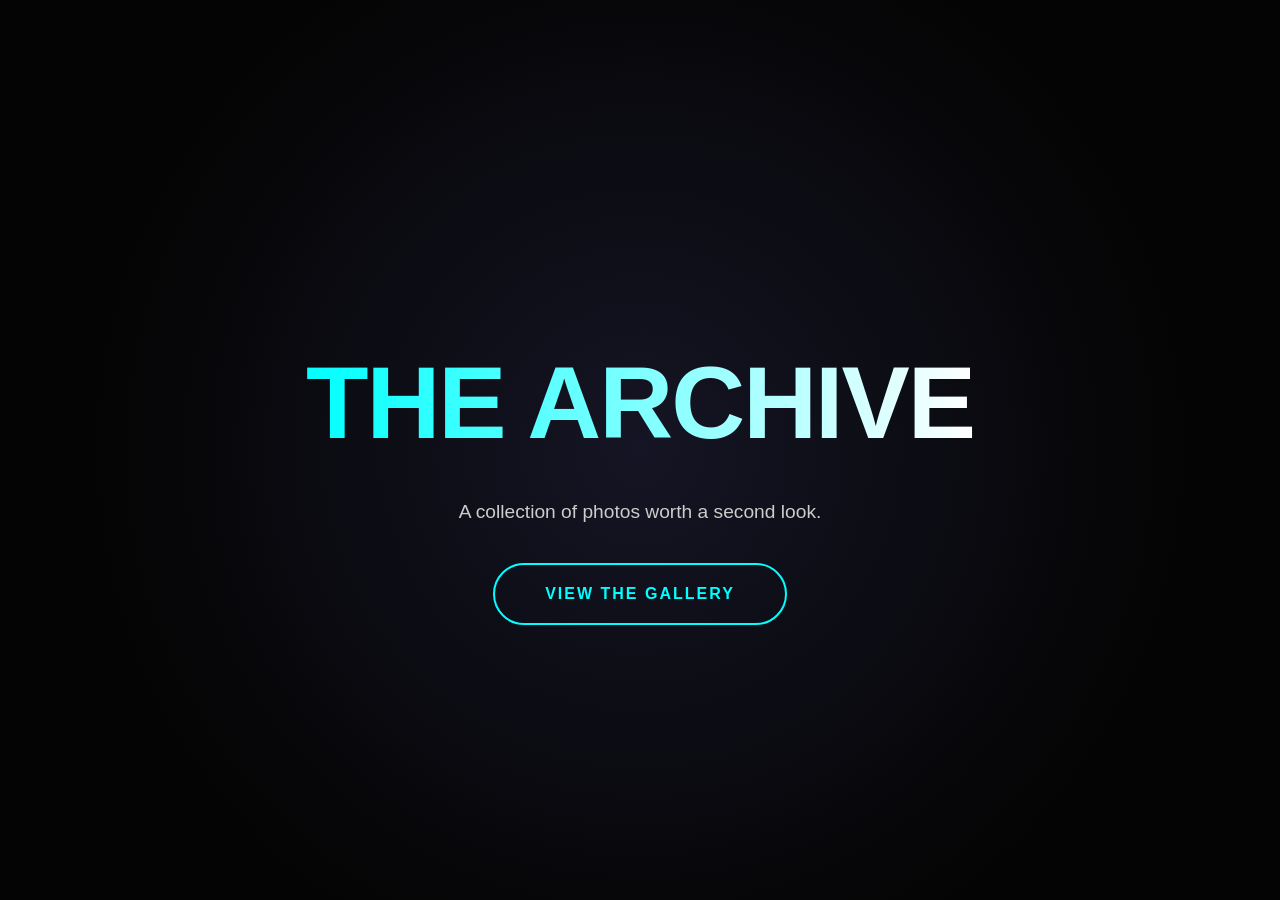
<file: index.html>
<!DOCTYPE html>
<html lang="en">
<head>
    <meta charset="UTF-8">
    <meta name="viewport" content="width=device-width, initial-scale=1.0">
    <title>The Archive</title>
    <meta name="description" content="A neon-styled photo gallery by Addisu Legese Meharu.">
    <meta property="og:title" content="The Archive">
    <meta property="og:description" content="A neon-styled photo gallery.">
    <meta name="theme-color" content="#000000">
    <link rel="icon" href="data:image/svg+xml,%3Csvg xmlns='http://www.w3.org/2000/svg' viewBox='0 0 32 32'%3E%3Crect width='32' height='32' rx='6' fill='%23000'/%3E%3Ccircle cx='16' cy='16' r='7' fill='none' stroke='%2300ffff' stroke-width='3'/%3E%3C/svg%3E">
    <link rel="stylesheet" href="style.css">
</head>
<body class="moving-bg">
    <main class="hero">
        <h1>THE ARCHIVE</h1>
        <p>A collection of photos worth a second look.</p>
        <a href="photos.html" class="btn-neon">View the gallery</a>
    </main>

    <script>
        const images = [
            'https://images.unsplash.com/photo-1550751827-4bd374c3f58b?q=80&w=2000',
            'https://images.unsplash.com/photo-1542281286-9e0a16bb7366?q=80&w=2000',
            'https://images.unsplash.com/photo-1605371924599-2d0365da1ae0?q=80&w=2000',
            'https://images.unsplash.com/photo-1550684848-fac1c5b4e853?q=80&w=2000',
            'https://images.unsplash.com/photo-1451187580459-43490279c0fa?q=80&w=2000'
        ];

        const randomImage = images[Math.floor(Math.random() * images.length)];
        document.body.style.backgroundImage = `url('${randomImage}')`;
    </script>
</body>
</html>
</file>
<file: style.css>
/* --- BASE & GLOBALS --- */
*, *::before, *::after {
    box-sizing: border-box;
}

body, html {
    margin: 0;
    padding: 0;
    min-height: 100vh;
    overflow-x: hidden;
    background: #000;
    color: #fff;
    font-family: 'Segoe UI', sans-serif;
}

/* --- MOVING BACKGROUND --- */
.moving-bg {
    background-repeat: no-repeat;
    background-position: center center;
    background-attachment: fixed;
    background-size: cover;
    animation: drift 20s infinite alternate ease-in-out;
    transition: background 1s ease-in-out;
}

/* --- TYPOGRAPHY & HERO --- */
.hero {
    min-height: 100vh;
    min-height: 100svh;
    display: flex;
    flex-direction: column;
    justify-content: center;
    align-items: center;
    text-align: center;
    background: radial-gradient(circle at center, rgba(26, 26, 46, 0.8) 0%, rgba(5, 5, 5, 0.8) 70%);
    padding: 20px;
}

.hero h1 {
    font-size: clamp(4rem, 8vw, 8rem);
    letter-spacing: -2px;
    margin-bottom: 20px;
    background: linear-gradient(to right, #0ff, #fff);

    background-clip: text;
    -webkit-background-clip: text;
    -webkit-text-fill-color: transparent;
}

.hero p {
    font-size: 1.2rem;
    margin-bottom: 40px;
    color: #ccc;
}

/* --- NEON BUTTONS --- */
.btn-neon {
    display: inline-block;
    padding: 20px 50px;
    color: #0ff;
    background: transparent;
    border: 2px solid #0ff;
    border-radius: 50px;
    text-transform: uppercase;
    text-decoration: none;
    cursor: pointer;
    transition: 0.4s ease;
    z-index: 1001;
    font-weight: bold;
    letter-spacing: 2px;
    animation: breathing-glow 2s infinite alternate ease-in-out;
}

.btn-neon:hover {
    background: #0ff;
    color: #000;
    transform: scale(1.05);
    box-shadow: 0 0 40px #0ff, 0 0 80px #0ff;
}

.gallery-controls {
    position: fixed;
    bottom: 20px;
    left: 20px;
    right: 20px;
    display: flex;
    justify-content: space-between;
    z-index: 9999;
    pointer-events: none;
}

.gallery-controls .btn-neon {
    pointer-events: auto;
    padding: 10px 30px;
    font-size: 0.9rem;
    background: rgba(0, 0, 0, 0.7);
    font-family: inherit;
}

.btn-neon:focus-visible, .thumb:focus-visible, .nav:focus-visible, .lb-close:focus-visible {
    outline: 3px solid #fff;
    outline-offset: 3px;
}

/* --- GALLERY PAGES --- */
.gallery-header {
    padding: 60px 20px 30px;
    text-align: center;
}

.gallery-header h1 {
    font-size: clamp(2.5rem, 5vw, 4rem);
    margin: 0;
    color: #fff;
    text-shadow: 0 0 10px rgba(0, 255, 255, 0.5);
}

.gallery {
    display: grid;
    grid-template-columns: repeat(auto-fill, minmax(300px, 1fr));
    gap: 30px;
    padding: 20px 5vw 100px;
}

.gallery-count {
    margin: 10px 0 0;
    color: #8ff;
    font-family: monospace;
}

.empty { grid-column: 1 / -1; text-align: center; color: #ccc; }

.thumb {
    padding: 0;
    border: 1px solid transparent;
    border-radius: 12px;
    background: #111;
    cursor: pointer;
    overflow: hidden;
    transition: 0.5s ease;
}

.thumb img {
    display: block;
    width: 100%;
    height: 400px;
    object-fit: cover;
    filter: grayscale(40%);
    transition: 0.5s ease;
}

.thumb:hover, .thumb:focus-visible {
    transform: translateY(-10px);
    box-shadow: 0 15px 30px rgba(0, 255, 255, 0.2);
    border-color: rgba(0, 255, 255, 0.5);
}

.thumb:hover img, .thumb:focus-visible img { filter: grayscale(0%); }

.thumb.broken { min-height: 400px; }

/* --- LIGHTBOX --- */
.lightbox[hidden] { display: none !important; }

.lb-figure {
    margin: 0;
    display: flex;
    flex-direction: column;
    align-items: center;
    gap: 12px;
}

.lb-figure figcaption {
    font-family: monospace;
    color: #0ff;
    font-size: 0.95rem;
}

.lightbox img.loading { opacity: 0.4; }

.lb-close {
    position: absolute;
    top: 14px;
    right: 18px;
    z-index: 10002;
    background: transparent;
    border: 2px solid #0ff;
    border-radius: 50%;
    width: 44px;
    height: 44px;
    color: #0ff;
    font-size: 1.8rem;
    line-height: 1;
    cursor: pointer;
}

.lightbox {
    display: none;
    position: fixed;
    top: 0;
    left: 0;
    width: 100%;
    height: 100%;
    background: rgba(5, 5, 5, 0.95);
    z-index: 10000;
    justify-content: center;
    align-items: center;
}

.lightbox img {
    max-width: 85vw;
    max-height: 80vh;
    border-radius: 8px;
    box-shadow: 0 0 50px rgba(0, 255, 255, 0.15);
    border: 1px solid #0ff;
    object-fit: contain;
}

.lightbox::after {
    content: "";
    position: absolute;
    top: 0;
    left: 0;
    width: 100%;
    height: 2px;
    background: #0ff;
    opacity: 0.15;
    animation: scan 4s linear infinite;
    pointer-events: none;
}

/* --- NAVIGATION & UI ELEMENTS --- */
.nav {
    background: transparent;
    border: none;
    color: #0ff;
    cursor: pointer;
    transition: 0.3s ease;
    padding: 20px;
    display: flex;
    align-items: center;
    justify-content: center;
}

.nav:hover {
    transform: scale(1.1);
    filter: drop-shadow(0 0 10px #0ff);
}

.pulse-ring { animation: blink 2s infinite; }

/* --- ANIMATIONS --- */
@keyframes breathing-glow {
    0% { box-shadow: 0 0 5px #0ff; }
    100% { box-shadow: 0 0 40px #0ff; }
}

@keyframes scan {
    0% { top: 0%; }
    100% { top: 100%; }
}

@keyframes blink {
    0%, 100% { opacity: 1; }
    50% { opacity: 0.3; }
}

@keyframes drift {
    0% { background-position: 0% 0%; }
    100% { background-position: 100% 100%; }
}

/* --- MEDIA QUERIES --- */
@media (max-width: 768px) {
    .lightbox { flex-direction: column; }
    .thumb img { height: 260px; }
    .gallery { grid-template-columns: repeat(auto-fill, minmax(150px, 1fr)); gap: 14px; }
    .gallery-controls .btn-neon { padding: 10px 22px; }

    .nav {
        position: absolute;
        bottom: 20px;
        z-index: 10001;
        background: rgba(0, 0, 0, 0.5) !important;
        border-radius: 50%;
    }

    .prev { left: 20px; }
    .next { right: 20px; }
}

/* --- REDUCED MOTION --- */
@media (prefers-reduced-motion: reduce) {
    *, *::before, *::after {
        animation: none !important;
        transition: none !important;
    }
}
</file>
